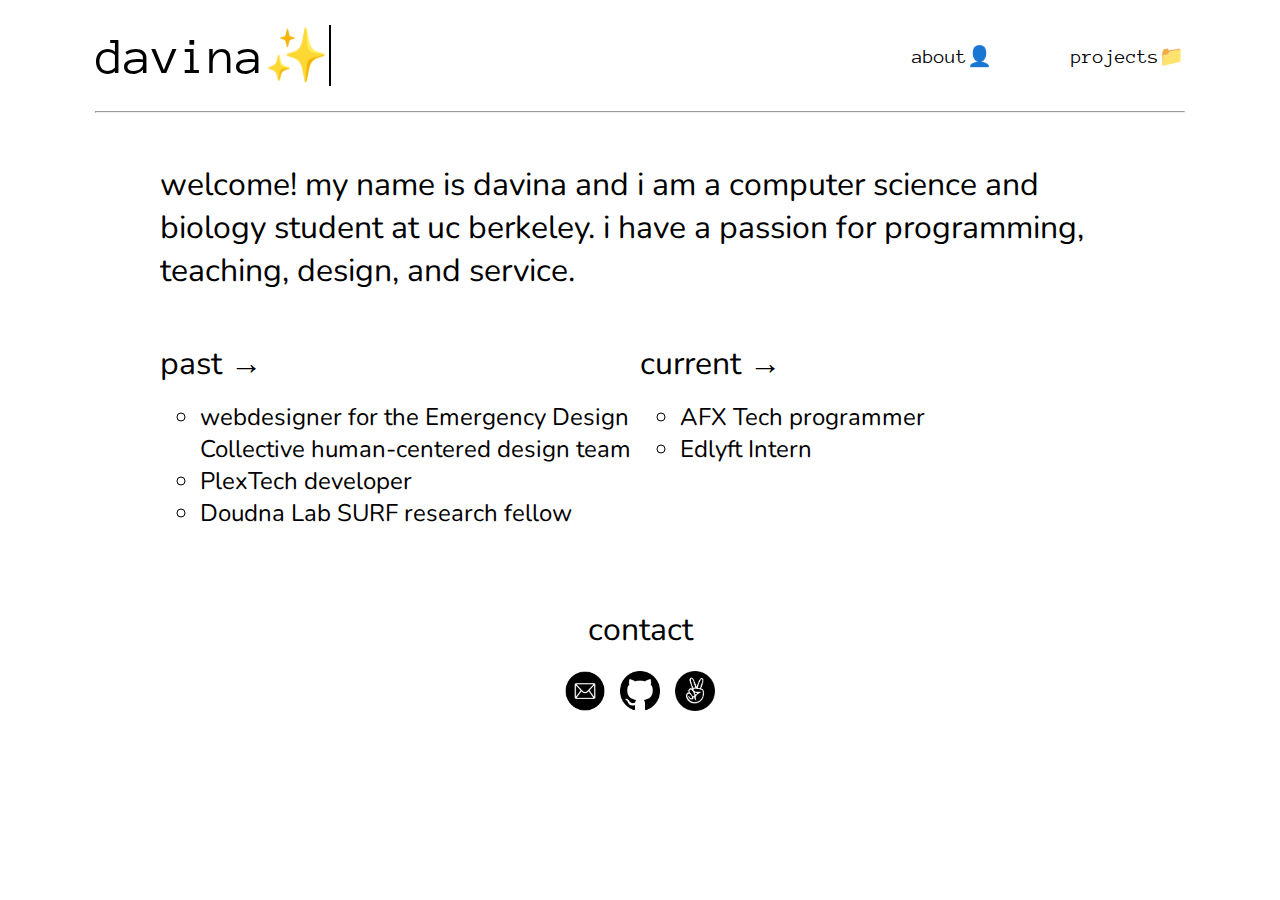
<file: index.html>
<!DOCTYPE html>
<html lang="en">
  <head>
    <title>home</title>
    <link href="[data-uri]" rel="icon" type="image/x-icon" />

    <link href="https://fonts.googleapis.com/css?family=Nunito&amp;display=swap" rel="stylesheet">
    <link href="https://fonts.googleapis.com/css2?family=Anonymous+Pro&display=swap" rel="stylesheet">

    <link rel="stylesheet" type="text/css" href="css/index.css">
    <link href="style-my-tooltips.css" rel="stylesheet" type="text/css">

    <script src="https://ajax.googleapis.com/ajax/libs/jquery/3.5.1/jquery.min.js"></script>
    <script type="text/javascript" src="jquery.style-my-tooltips.js"></script>
    <script src="js/index.js"></script>
  </head>

  <body>
    <nav class="navbar">
      <div class="title">
        <a href="index.html" class="home" title="HOME">davina&#10024;</a>
      </div>
      <div class="links">
        <div class="animation-container">
          <a href="about.html" class="about" title="ABOUT">about</a>
        </div>
        <div class="animation-container">
          <a href="projects.html" class="projects" title="PROJECTS">projects</a>
        </div>
      </div>
    </nav>
    <hr>

    <div class="wrapper">
      <div class="intro">
        welcome! my name is davina and i am a computer science and biology student at uc berkeley. i have a passion for programming, teaching, design, and service.
      </div>

      <div class="events">
        <div class="past">
          <div class="label">past</div>
          <ul>
            <li>webdesigner for the Emergency Design Collective human-centered design team</li>
            <li>PlexTech developer</li>
            <li>Doudna Lab SURF research fellow</li>
          </ul>
        </div>
        <div class="current">
          <div class="label">current</div>
          <ul>
            <li>AFX Tech programmer</li>
            <li>Edlyft Intern</li>
          </ul>
        </div>
      </div>
    </div>

    <footer>
      <div class="contact">
        contact
      </div>
      <div class="external">
        <a title="EMAIL" href="mailto:doud@berkeley.edu" class=external-link target="_blank"><img src="img/mail.png" alt="&#x1F4E7" class="icon"></a>
        <a title="GITHUB" href="https://www.github.com/doud21" class=external-link target="_blank"><img src="img/github.png" alt="&#x1F408" class="icon"></a>
        <a title="ANGELLIST" href="https://angel.co/u/davina-dou" class=external-link target="_blank"><img src="img/angellist.png" alt="&#x270C" class="icon angel"></a>
      </div>
    </footer>

    <!-- <script src="https://code.jquery.com/jquery-1.12.4.js"></script>
    <script src="https://code.jquery.com/ui/1.12.1/jquery-ui.js"></script> -->
  </body>
</html>
</file>
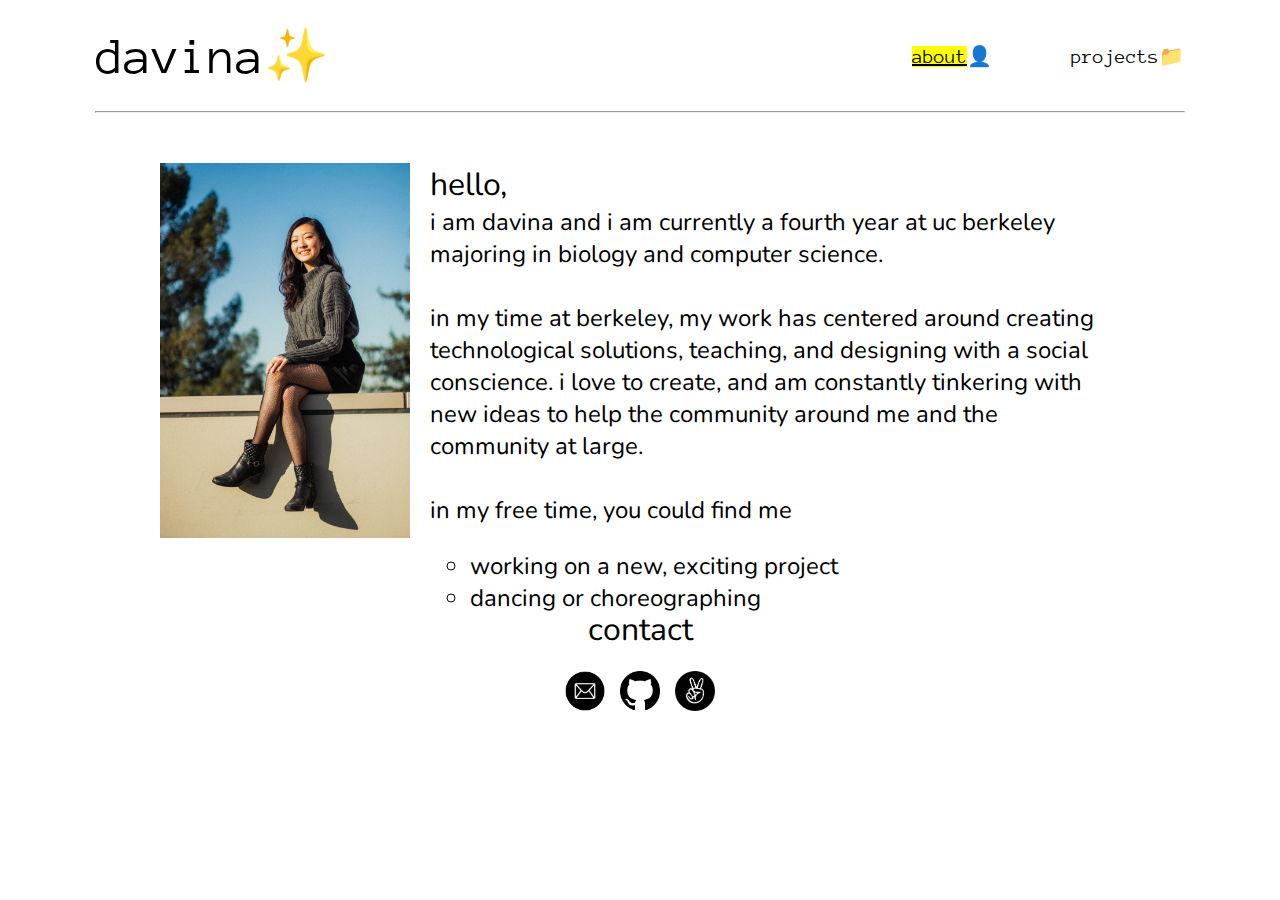
<file: about.html>
<!DOCTYPE html>
<html lang="en">
  <head>
    <title>about</title>
    <link href="[data-uri]" rel="icon" type="image/x-icon" />

    <link href="https://fonts.googleapis.com/css?family=Nunito&amp;display=swap" rel="stylesheet">
    <link href="https://fonts.googleapis.com/css2?family=Anonymous+Pro&display=swap" rel="stylesheet">

    <link rel="stylesheet" type="text/css" href="css/about.css">
    <link href="style-my-tooltips.css" rel="stylesheet" type="text/css">

    <script src="https://ajax.googleapis.com/ajax/libs/jquery/3.5.1/jquery.min.js"></script>
    <script type="text/javascript" src="jquery.style-my-tooltips.js"></script>
    <script src="js/index.js"></script>
  </head>

  <body>
    <nav class="navbar">
      <div class="title">
        <a href="index.html" class="home" title="HOME">davina</a>
      </div>
      <div class="links">
        <div class="animation-container">
          <a href="about.html" class="about" title="ABOUT">about</a>
        </div>
        <div class="animation-container">
          <a href="projects.html" class="projects" title="PROJECTS">projects</a>
        </div>
      </div>
    </nav>
    <hr>

    <div class="wrapper">
      <div class="left">
        <img src="img/photo.JPEG" class="photo">
      </div>
      <div class="right">
        <div class="intro">
          hello,
        </div>

        <div class="bio">
          i am davina and i am currently a fourth year at uc berkeley majoring in biology and computer science.
          <br><br>
          in my time at berkeley, my work has centered around creating technological solutions, teaching, and designing with a social conscience. i love to create, and am constantly tinkering with new ideas to help the community around me and the community at large.
          <br><br>
          in my free time, you could find me
          <ul>
            <li>working on a new, exciting project</li>
            <li>dancing or choreographing</li>
            <li>reading up on some CRISPR literature</li>
            <li>volunteering in my community</li>
            <li>doodling away on my tablet</li>
          </ul>
        </div>
      </div>
    </div>

    <footer>
      <div class="contact">
        contact
      </div>
      <div class="external">
        <a title="EMAIL" href="mailto:doud@berkeley.edu" class=external-link target="_blank"><img src="img/mail.png" alt="&#x1F4E7" class="icon"></a>
        <a title="GITHUB" href="https://www.github.com/doud21" class=external-link target="_blank"><img src="img/github.png" alt="&#x1F408" class="icon"></a>
        <a title="ANGELLIST" href="https://angel.co/u/davina-dou" class=external-link target="_blank"><img src="img/angellist.png" alt="&#x270C" class="icon angel"></a>
      </div>
    </footer>

    <!-- <script src="https://code.jquery.com/jquery-1.12.4.js"></script>
    <script src="https://code.jquery.com/ui/1.12.1/jquery-ui.js"></script> -->
  </body>
</html>
</file>
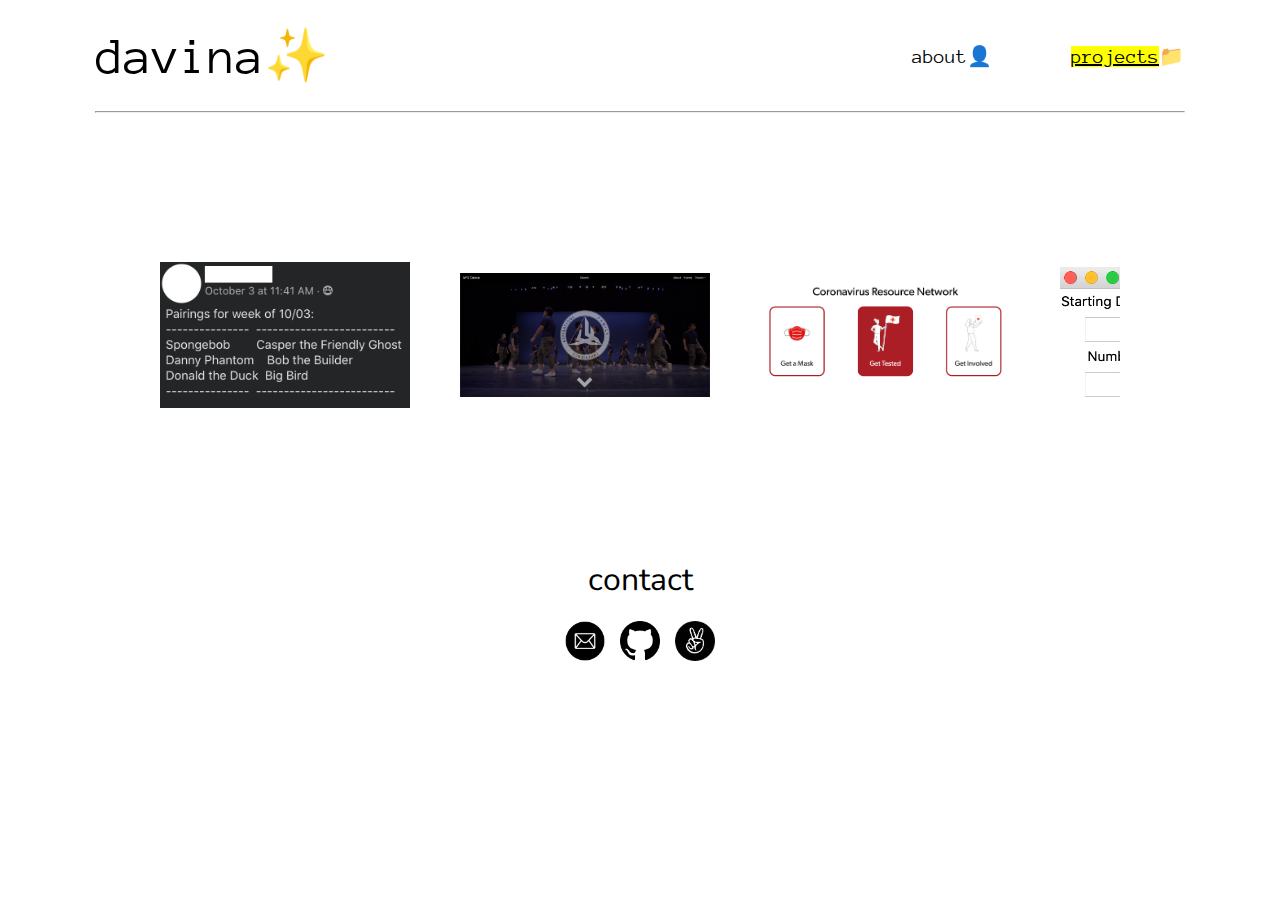
<file: projects.html>
<!DOCTYPE html>
<html lang="en">
  <head>
    <title>projects</title>
    <link href="[data-uri]" rel="icon" type="image/x-icon" />

    <link href="https://fonts.googleapis.com/css?family=Nunito&amp;display=swap" rel="stylesheet">
    <link href="https://fonts.googleapis.com/css2?family=Anonymous+Pro&display=swap" rel="stylesheet">

    <link rel="stylesheet" type="text/css" href="css/projects.css">
    <link href="style-my-tooltips.css" rel="stylesheet" type="text/css">

    <script src="https://ajax.googleapis.com/ajax/libs/jquery/3.5.1/jquery.min.js"></script>
    <script type="text/javascript" src="jquery.style-my-tooltips.js"></script>
    <script src="js/index.js"></script>
    <script src="js/projects.js"></script>
  </head>

  <body>
    <nav class="navbar">
      <div class="title">
        <a href="index.html" class="home" title="HOME">davina</a>
      </div>
      <div class="links">
        <div class="animation-container">
          <a href="about.html" class="about" title="ABOUT">about</a>
        </div>
        <div class="animation-container">
          <a href="projects.html" class="projects" title="PROJECTS">projects</a>
        </div>
      </div>
    </nav>
    <hr>

    <div class="wrapper">
      <div class="donut item">
        <a href="javascript:toggleDiv('donut')"  class="collapsible" title="FACEBOOK DONUT BUDDIES">
          <img src="img/donut.png" alt="Facebook Donut Buddies" class="donut">
        </button>
        <div class= "content" id="donut">
          <div class="name">
            <a title="OPEN IN NEW TAB" href="https://github.com/doud21/donut-buddies" target="_blank"> facebook donut buddy app </a>
          </div>
          <div class="time">
            september 2021
          </div>
          <div class="role">
            dance the bay project
          </div>
          <div class="languages">
            [python]
          </div>
          <div class="description">
            a python program that uses the facebook api and python libraries to randomly pair members of a facebook group and post the pairings in the group on facebook.
          </div>
        </div>
      </div>

      <div class="afx item">
        <a href="javascript:toggleDiv('afx')"  class="collapsible" title="AFX HISTORY WEBSITE">
          <img src="img/afx.png" alt="AFX History Website" class="afx">
        </button>
        <div class= "content" id="afx">
          <div class="name">
            <a title="OPEN IN NEW TAB" href="https://afx.dance" target="_blank"> afx history website </a>
          </div>
          <div class="time">
            feb 2020-may 2020
          </div>
          <div class="role">
            afx tech project
          </div>
          <div class="languages">
            [html, css, javascript, react, bootstrap]
          </div>
          <div class="description">
            a dynamic website for afx, uc berkeley's largest dance team. site has an automatically playing youtube playlist, a calendar of events, and an archive of past members, built with react components and complete with a search feature.
          </div>
        </div>
      </div>

      <div class="edc item">
        <a href="javascript:toggleDiv('edc')" class="collapsible" title="CORONAVIRUS RESOURCE NETWORK">
          <img src="img/edc.png" alt="Coronavirus Resource Network" class="edc">
        </a>
        <div class= "content"  id="edc">
          <div class="name">
            <a title="OPEN IN NEW TAB" href="https://www.coronavirusresourcenetwork.com" target="_blank"> coronavirus resource network </a>
          </div>
          <div class="time">
            june 2020-august 2020
          </div>
          <div class="role">
            emergency design collective human centered design project
          </div>
          <div class="languages">
            [html, css, javascript]
          </div>
          <div class="description">
            a centralized hub of coronavirus resources with a zip code search for mask distributors and testing sites. this is an open source project and contributors have the option to input the data to be published on the website.
          </div>
        </div>
      </div>

      <div class="sorting item">
        <a href="javascript:toggleDiv('sorting')" class="collapsible" title="CORONAVIRUS TWEET SORTING">
          <img src="img/sorting.png" alt="Coronavirus Tweet Sorting" class="sorting">
        </button>
        <div class= "content" id="sorting">
          <div class="name">
            <a title="OPEN IN NEW TAB" href="https://github.com/doud21/sorting" target="_blank"> coronavirus tweet sorting </a>
          </div>
          <div class="time">
            july 2020
          </div>
          <div class="role">
            vandyhacks project
          </div>
          <div class="languages">
            [python]
          </div>
          <div class="description">
            using the twitter api to display coronavirus-related and relevant tweets based on subjectivity and polarity ratings in a user-friendly interface.
          </div>
        </div>
      </div>
    </div>

    <footer>
      <div class="contact">
        contact
      </div>
      <div class="external">
        <a title="EMAIL" href="mailto:doud@berkeley.edu" class=external-link target="_blank"><img src="img/mail.png" alt="&#x1F4E7" class="icon"></a>
        <a title="GITHUB" href="https://www.github.com/doud21" class=external-link target="_blank"><img src="img/github.png" alt="&#x1F408" class="icon"></a>
        <a title="ANGELLIST" href="https://angel.co/u/davina-dou" class=external-link target="_blank"><img src="img/angellist.png" alt="&#x270C" class="icon angel"></a>
      </div>
    </footer>

    <!-- <script src="https://code.jquery.com/jquery-1.12.4.js"></script>
    <script src="https://code.jquery.com/ui/1.12.1/jquery-ui.js"></script> -->
  </body>
</html>
</file>
<file: css/index.css>
html, body {
  margin:0px;
  padding: 0px;
  font-family: 'Nunito', sans-serif;
  font-weight: 400;
  font-style: normal;
  width: 100%;
  height: 100%;
  min-height: 100%;
  position: relative;
  scroll-behavior: smooth;
  background: rgb(255, 255, 255);
  overflow: hidden;
  cursor: url('http://24.media.tumblr.com/tumblr_mdig6jktic1riysloo1_100.png'), progress;
}

/* ===============
        Navbar
   =============== */

.navbar {
  width: 85%;
  margin: auto;
  margin-top: 25px;
  margin-bottom: 25px;
  display: flex;
  flex-direction: row;
  justify-content: space-between;
  align-items: center;
  z-index: 5;
}

.home {
  font-family: 'Anonymous Pro', monospace;
  font-size: 52px;
  transition: all 0.5s cubic-bezier(0, 1, 0.5, 1);
}

.home:hover {
  cursor: pointer;
  opacity: 0.7;
  font-weight: bold;
}

.title {
  overflow: hidden;
  border-right: .15em solid black;
  white-space: nowrap;
  margin: 0;
  animation:
    typing 0.75s steps(10, end),
    blink-caret .75s step-end infinite;
  }

@keyframes typing {
  from {
    width: 0%;
  }
  to {
    width: 250px;
  }
}

@keyframes blink-caret {
  from, to {
    border-color: transparent;
  }
  50% {
    border-color: black;
  }
}

.links {
  font-family: 'Anonymous Pro', monospace;
  font-size: 30px;
  width: 25%;
  display: flex;
  flex-direction: row;
  justify-content: space-between;
}

a {
  text-decoration: none;
  color: black;
  transition: all 0.5s cubic-bezier(0, 1, 0.5, 1);
}

.about:after {
  content: "\1F464";
  display: inline-block;
  transition: all 0.5s cubic-bezier(0, 1, 0.5, 1);
}

.about:hover {
  cursor: pointer;
  opacity: 0.7;
  font-weight: bold;
}

.about:hover:after {
  transform: translateX(24px);
}

.projects:after {
  content: "\1F4C1";
  display: inline-block;
  transition: all 0.5s cubic-bezier(0, 1, 0.5, 1);
}

.projects:hover {
  cursor: pointer;
  opacity: 0.7;
  font-weight: bold;
}

.projects:hover:after {
  transform: translateX(24px);
}

hr {
  width: 85%;
  margin: auto;
}

/* ===============
        Body
   =============== */

.wrapper {
  height: 50%;
  margin: auto;
  overflow-x: hidden;
  width: 75%;
  padding-top: 50px;
  animation: fadeIn 1s ease 1 forwards;
}

.wrapper::-webkit-scrollbar-track
{
  background: #F5F5F5;
}

.wrapper::-webkit-scrollbar
{
  width: 5px;
  background: #F5F5F5;
}

.wrapper::-webkit-scrollbar-thumb
{
  background-color: #000000;
  border: 2px solid #555555;
}

.intro {
  position: relative;
  font-size: 32px;
  margin: auto;
}

.events {
  position: relative;
  display: flex;
  flex-direction: row;
  justify-content: space-between;
  margin: auto;
}

.past, .current {
  width: 100%;
}

.label {
  margin-top: 50px;
  font-size: 32px;
  transition: all 0.5s cubic-bezier(0, 1, 0.5, 1);
}

.label:after {
  content: "\2192";
  display: inline-block;
  padding-left: 8px;
  transition: all 0.5s cubic-bezier(0, 1, 0.5, 1);
}

.label:hover {
  cursor: pointer;
  opacity: 0.7;
  font-weight: bold;
}

.label:hover:after {
  transform: translateX(24px);
}

li {
  font-size: 24px;
  list-style-type: circle;
}

/* ===============
     Animations
   =============== */

@keyframes fadeIn {
  from {
    opacity: 0;
    transform: translateX(-20px);
  }
  to {
    opacity: 1;
    transform: translateX(0px);
  }
}

/* ===============
        Footer
   =============== */

footer {
  position: relative;
  bottom: 5px;
}

.contact {
  font-size: 32px;
  margin: auto;
  text-align: center;
}

.external {
  padding-top: 20px;
  margin: auto;
  display: flex;
  flex-direction: row;
  justify-content: space-between;
  align-items: center;
  width: 150px;
}

.icon {
  width: 40px;
  /* cursor: url('http://24.media.tumblr.com/tumblr_mdig6jktic1riysloo1_100.png'), progress; */
}

/* ===============
    Responsiveness
   =============== */

@media only screen and (max-width: 1300px) {
   .links {
     font-size: 20px;
   }
 }
</file>
<file: style-my-tooltips.css>
@charset "utf-8";
/* style-my-tootltips CSS Document */
#s-m-t-tooltip{
	position:fixed; 
	max-width:300px;  
	padding:6px 8px 8px 8px; 
	background:#222; 
	z-index:10; 
	display:inline-block; /*important*/
	/*font*/
	font-family:Verdana, Geneva, sans-serif; 
	font-size:11px; 
	line-height:16px;
	color:#fff; 
	/*css3 rounded corners*/
	-moz-border-radius:5px; 
	-khtml-border-radius:5px; 
	-webkit-border-radius:5px; 
	border-radius:5px;
}
</file>
<file: css/about.css>
html, body {
  margin:0px;
  padding: 0px;
  font-family: 'Nunito', sans-serif;
  font-weight: 400;
  font-style: normal;
  width: 100%;
  height: 100%;
  min-height: 100%;
  position: relative;
  scroll-behavior: smooth;
  background: rgb(255, 255, 255);
  overflow: hidden;
  cursor: url('http://24.media.tumblr.com/tumblr_mdig6jktic1riysloo1_100.png'), progress;
}

/* ===============
        Navbar
   =============== */

 .navbar {
   width: 85%;
   margin: auto;
   margin-top: 25px;
   margin-bottom: 25px;
   display: flex;
   flex-direction: row;
   justify-content: space-between;
   align-items: center;
   z-index: 5;
 }

 .home {
   font-family: 'Anonymous Pro', monospace;
   font-size: 52px;
   transition: all 0.5s cubic-bezier(0, 1, 0.5, 1);
 }

  .home:after {
    content: "\2728";
    display: inline-block;
    transition: all 0.5s cubic-bezier(0, 1, 0.5, 1);
  }

  .home:hover {
    cursor: pointer;
    opacity: 0.7;
    font-weight: bold;
  }

  .home:hover:after {
    transform: translateX(24px);
  }

  .links {
    font-family: 'Anonymous Pro', monospace;
    font-size: 30px;
    width: 25%;
    display: flex;
    flex-direction: row;
    justify-content: space-between;
  }

 a {
   text-decoration: none;
   color: black;
   transition: all 0.5s cubic-bezier(0, 1, 0.5, 1);
 }

 .about {
   background: yellow;
   text-decoration: underline;
 }

 .about:after {
   background: white;
   content: "\1F464";
   display: inline-block;
   transition: all 0.5s cubic-bezier(0, 1, 0.5, 1);
 }

 .about:hover {
   cursor: pointer;
   opacity: 0.7;
   font-weight: bold;
 }

 .projects:after {
   content: "\1F4C1";
   display: inline-block;
   transition: all 0.5s cubic-bezier(0, 1, 0.5, 1);
 }

 .projects:hover {
   cursor: pointer;
   opacity: 0.7;
   font-weight: bold;
 }

 .projects:hover:after {
   transform: translateX(24px);
 }

 hr {
   width: 85%;
   margin: auto;
 }

/* ===============
        Body
   =============== */

.wrapper {
  display: flex;
  flex-direction: row;
  justify-content: space-between;
  align-items: flex-start;
  height: 50%;
  margin: auto;
  overflow-x: hidden;
  width: 75%;
  padding-top: 50px;
  animation: fadeIn 1s ease 1 forwards;
}

.wrapper::-webkit-scrollbar-track
{
  background: #F5F5F5;
}

.wrapper::-webkit-scrollbar
{
  width: 5px;
  background: #F5F5F5;
}

.wrapper::-webkit-scrollbar-thumb
{
  background-color: #000000;
  border: 2px solid #555555;
}

.photo {
  width: 250px;
  margin: auto;
  padding-right: 20px;
}

.right {
  width: 700px;
}

.intro {
  position: relative;
  font-size: 32px;
  margin: auto;
}

.bio {
  font-size: 24px;
}

li {
  list-style-type: circle;
}

/* ===============
     Animations
   =============== */

@keyframes fadeIn {
  from {
    opacity: 0;
    transform: translateX(-20px);
  }
  to {
    opacity: 1;
    transform: translateX(0px);
  }
}

/* ===============
        Footer
   =============== */

footer {
  position: relative;
  bottom: 5px;
}

.contact {
  font-size: 32px;
  margin: auto;
  text-align: center;
}

.external {
  padding-top: 20px;
  margin: auto;
  display: flex;
  flex-direction: row;
  justify-content: space-between;
  align-items: center;
  width: 150px;
}

.icon {
  width: 40px;
  /* cursor: url('http://24.media.tumblr.com/tumblr_mdig6jktic1riysloo1_100.png'), progress; */
}

/* ===============
    Responsiveness
   =============== */

@media only screen and (max-width: 1300px) {
   .links {
     font-size: 20px;
   }
 }
</file>
<file: css/projects.css>
html, body {
  margin:0px;
  padding: 0px;
  font-family: 'Nunito', sans-serif;
  font-weight: 400;
  font-style: normal;
  width: 100%;
  height: 100%;
  min-height: 100%;
  position: relative;
  scroll-behavior: smooth;
  background: rgb(255, 255, 255);
  overflow: hidden;
  cursor: url('http://24.media.tumblr.com/tumblr_mdig6jktic1riysloo1_100.png'), progress;
}

/* ===============
        Navbar
   =============== */

 .navbar {
   width: 85%;
   margin: auto;
   margin-top: 25px;
   margin-bottom: 25px;
   display: flex;
   flex-direction: row;
   justify-content: space-between;
   align-items: center;
   z-index: 5;
 }

 .home {
   font-family: 'Anonymous Pro', monospace;
   font-size: 52px;
   transition: all 0.5s cubic-bezier(0, 1, 0.5, 1);
 }

 .home:after {
   content: "\2728";
   display: inline-block;
   transition: all 0.5s cubic-bezier(0, 1, 0.5, 1);
 }

 .home:hover {
   cursor: pointer;
   opacity: 0.7;
   font-weight: bold;
 }

 .home:hover:after {
   transform: translateX(24px);
 }

 .links {
   font-family: 'Anonymous Pro', monospace;
   font-size: 30px;
   width: 25%;
   display: flex;
   flex-direction: row;
   justify-content: space-between;
 }

 a {
   text-decoration: none;
   color: black;
   transition: all 0.5s cubic-bezier(0, 1, 0.5, 1);
 }

 .about:after {
   content: "\1F464";
   display: inline-block;
   transition: all 0.5s cubic-bezier(0, 1, 0.5, 1);
 }

 .about:hover {
   cursor: pointer;
   opacity: 0.7;
   font-weight: bold;
 }

 .about:hover:after {
   transform: translateX(24px);
 }

 .projects {
   background: yellow;
   text-decoration: underline;
 }

 .projects:after {
   content: "\1F4C1";
   background: white;
   display: inline-block;
   transition: all 0.5s cubic-bezier(0, 1, 0.5, 1);
 }

 .projects:hover {
   cursor: pointer;
   opacity: 0.7;
   font-weight: bold;
 }

 hr {
   width: 85%;
   margin: auto;
 }

/* ===============
        Body
   =============== */

.wrapper {
  display: grid;
  grid-template-columns: 200px 200px 200px 200px;
  grid-gap: 100px;
  height: 50%;
  margin: auto;
  width: 75%;
  animation: fadeIn 1s ease 1 forwards;
  overflow-y: hidden;
  overflow-x: scroll;
}

.wrapper::-webkit-scrollbar-track
{
  background: #F5F5F5;
}

.wrapper::-webkit-scrollbar
{
  height: 5px;
  background: #F5F5F5;
}

.wrapper::-webkit-scrollbar-thumb
{
  background-color: #000000;
  border: 2px solid #555555;
}

.item {
  overflow: hidden;
  display: flex;
  flex-direction: column;
  justify-content: center;
  width: 250px;
}

.item img {
  width: 100%;
  transition: all 0.5s cubic-bezier(0, 1, 0.5, 1);
}

.item img:hover {
  transform: scale(1.25);
  opacity: 0.3;
  transition: all 0.5s cubic-bezier(0, 1, 0.5, 1);
}

/* ===============
       Content
   =============== */

.content {
  display: none;
  overflow-x: hidden;
  width: 100%;
  height: 200px;
  padding: 5px;
  background-image: repeating-linear-gradient(white 0px, white 24px, teal 25px);
  line-height: 25px;
}

.content::-webkit-scrollbar-track {
  background: #F5F5F5;
}

.content::-webkit-scrollbar {
  width: 5px;
  background: #F5F5F5;
}

.content::-webkit-scrollbar-thumb {
  background-color: #000000;
  border: 2px solid #555555;
}

.name a {
  margin-top: 10px;
  font-family: "Anonymous Pro";
  text-decoration: underline;
  font-size: 20px;
  background-color: yellow;
  transition: all 0.5s cubic-bezier(0, 1, 0.5, 1);
}

.name:hover {
  opacity: 0.7;
  transition: all 0.5s cubic-bezier(0, 1, 0.5, 1);
}

.time {
  font-style: italic;
}

.role {
  margin-top: 5px;
  font-weight: bold;
}

.description {
  margin-top: 5px;
}

/* ===============
     Animations
   =============== */

@keyframes fadeIn {
  from {
    opacity: 0;
    transform: translateX(-20px);
  }
  to {
    opacity: 1;
    transform: translateX(0px);
  }
}

/* ===============
        Footer
   =============== */

footer {
  position: relative;
  bottom: 5px;
}

.contact {
  font-size: 32px;
  margin: auto;
  text-align: center;
}

.external {
  padding-top: 20px;
  margin: auto;
  display: flex;
  flex-direction: row;
  justify-content: space-between;
  align-items: center;
  width: 150px;
}

.icon {
  width: 40px;
  /* cursor: url('http://24.media.tumblr.com/tumblr_mdig6jktic1riysloo1_100.png'), progress; */
}

/* ===============
    Responsiveness
   =============== */

@media only screen and (max-width: 1300px) {
   .links {
     font-size: 20px;
   }
 }
</file>
